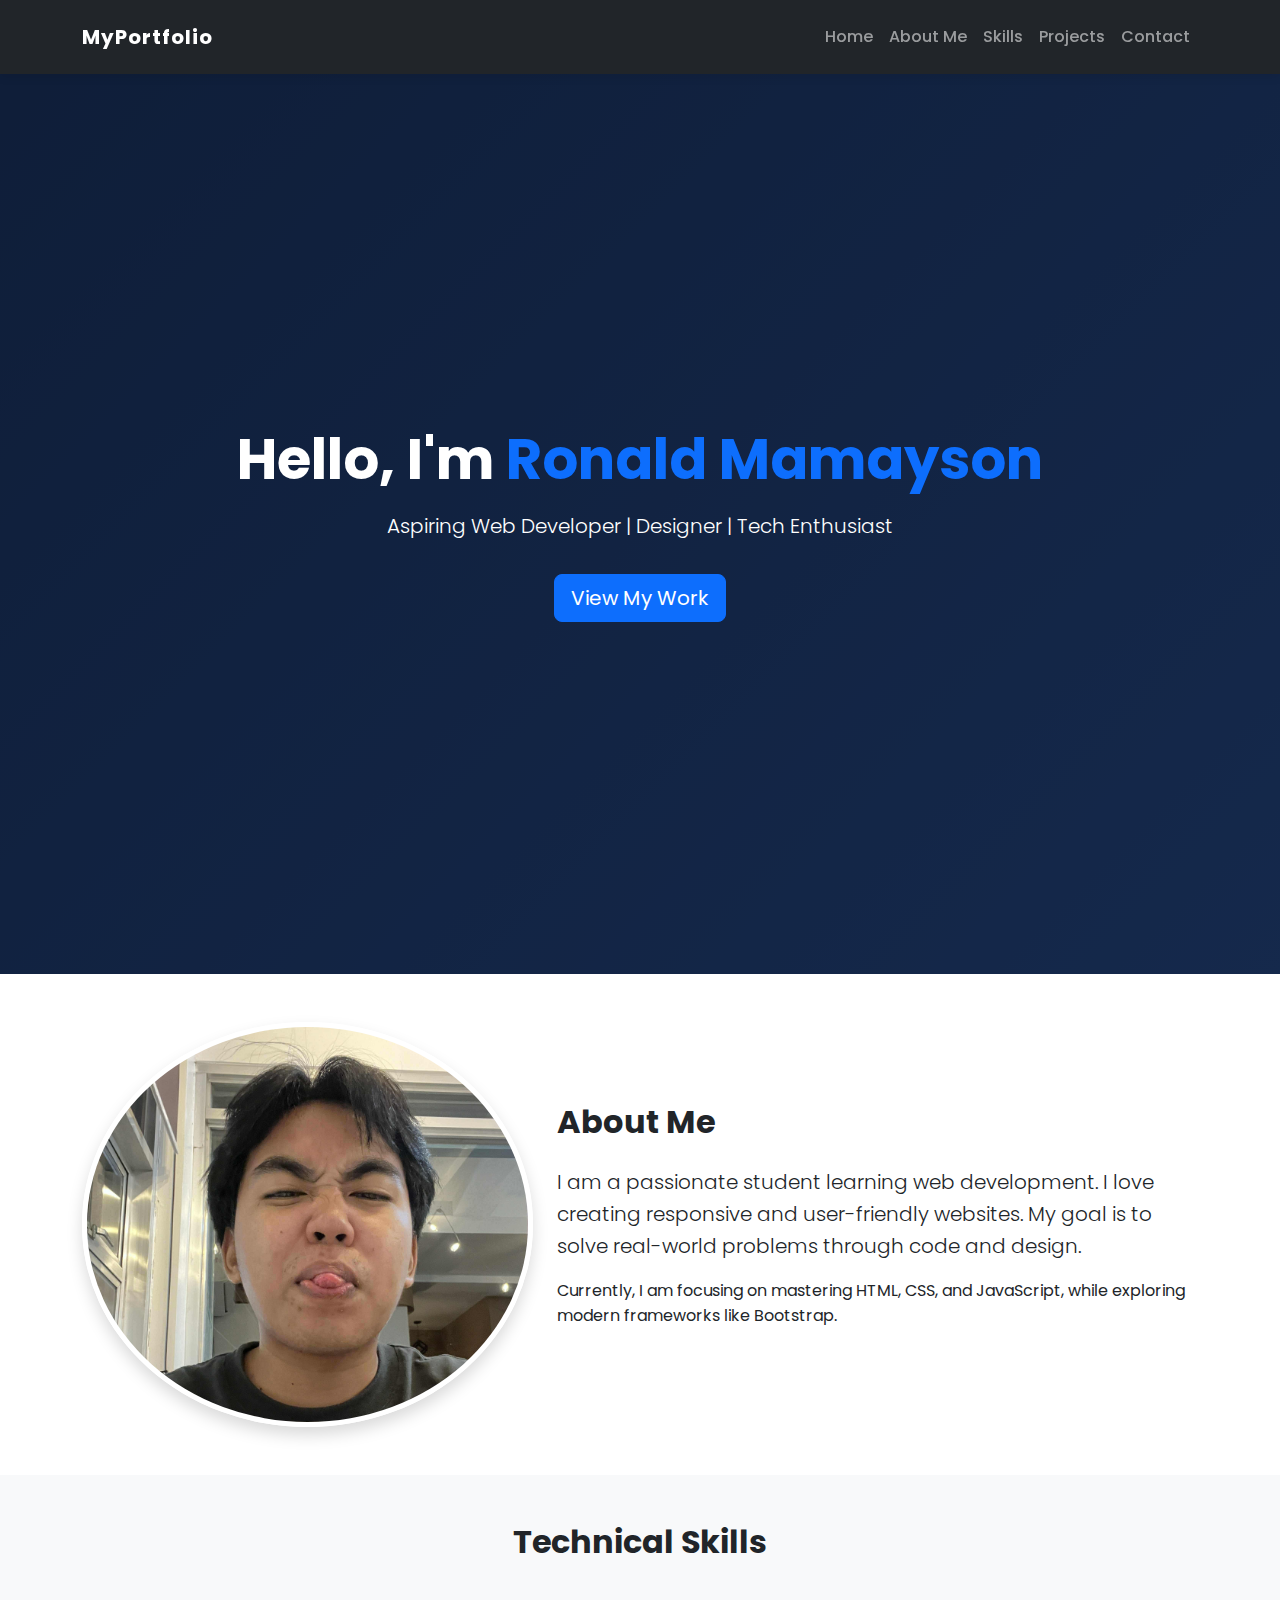
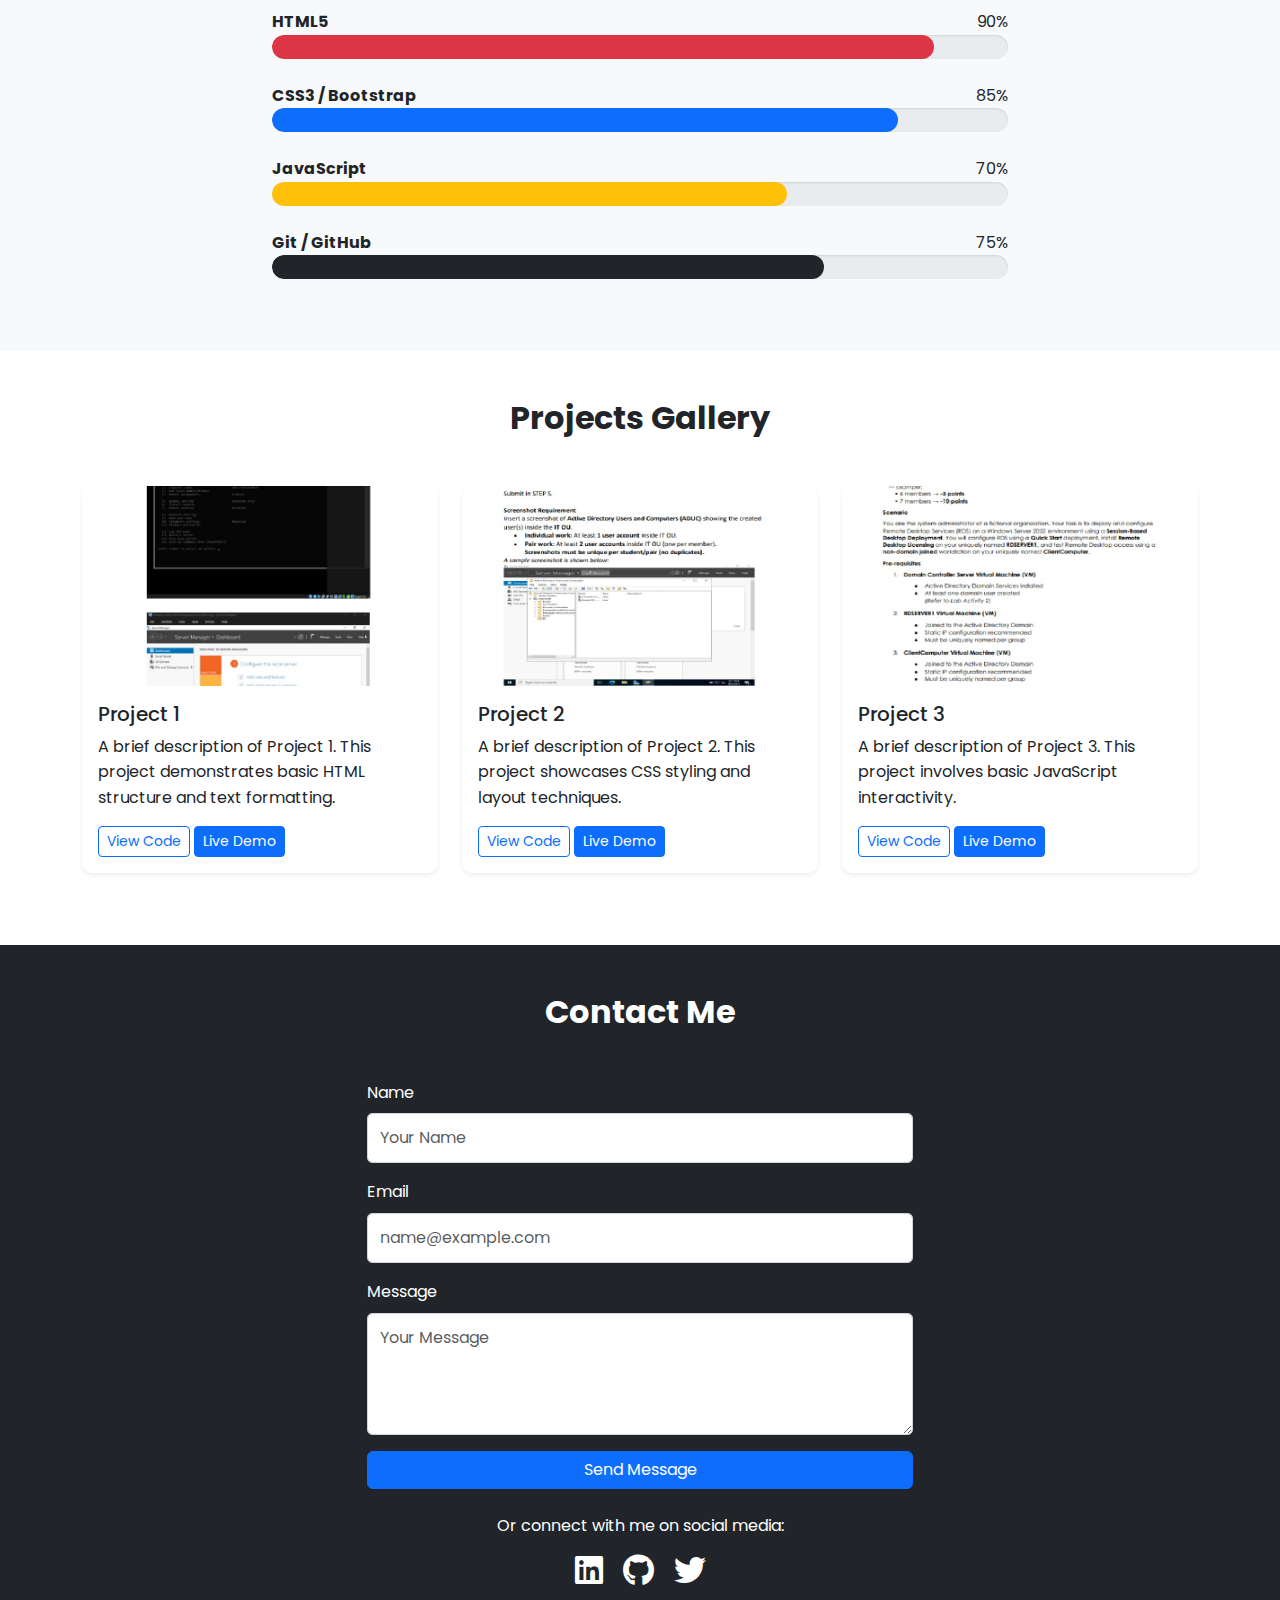
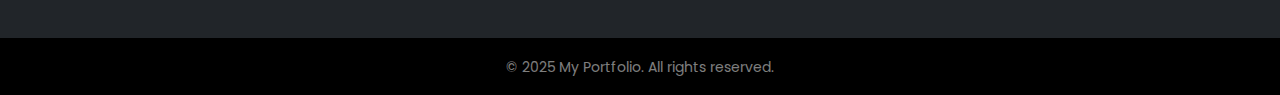
<file: index.html>
<!DOCTYPE html>
<html lang="en">
<head>
    <meta charset="UTF-8">
    <meta name="viewport" content="width=device-width, initial-scale=1.0">
    <title>My Personal Portfolio</title>
    <!-- Bootstrap 5 CSS -->
    <link href="https://cdn.jsdelivr.net/npm/bootstrap@5.3.0/dist/css/bootstrap.min.css" rel="stylesheet">
    <!-- FontAwesome for Icons -->
    <link rel="stylesheet" href="https://cdnjs.cloudflare.com/ajax/libs/font-awesome/6.0.0/css/all.min.css">
    <!-- Custom CSS -->
    <link rel="stylesheet" href="style.css">
</head>
<body>

    <!-- Navigation -->
    <nav class="navbar navbar-expand-lg navbar-dark bg-dark sticky-top">
        <div class="container">
            <a class="navbar-brand fw-bold" href="#">MyPortfolio</a>
            <button class="navbar-toggler" type="button" data-bs-toggle="collapse" data-bs-target="#navbarNav">
                <span class="navbar-toggler-icon"></span>
            </button>
            <div class="collapse navbar-collapse" id="navbarNav">
                <ul class="navbar-nav ms-auto">
                    <li class="nav-item"><a class="nav-link" href="#home">Home</a></li>
                    <li class="nav-item"><a class="nav-link" href="#about">About Me</a></li>
                    <li class="nav-item"><a class="nav-link" href="#skills">Skills</a></li>
                    <li class="nav-item"><a class="nav-link" href="#projects">Projects</a></li>
                    <li class="nav-item"><a class="nav-link" href="#contact">Contact</a></li>
                </ul>
            </div>
        </div>
    </nav>

    <!-- Hero Section -->
    <header id="home" class="hero-section d-flex align-items-center text-center text-white">
        <div class="container">
            <h1 class="display-3 fw-bold">Hello, I'm <span class="text-primary">Ronald Mamayson</span></h1>
            <p class="lead">Aspiring Web Developer | Designer | Tech Enthusiast</p>
            <a href="#projects" class="btn btn-primary btn-lg mt-3">View My Work</a>
        </div>
    </header>

    <!-- About Me Section -->
    <section id="about" class="py-5">
        <div class="container">
            <div class="row align-items-center">
                <div class="col-md-5 text-center">
                    <img src="images/americano.jpg" alt="Profile Photo" class="img-fluid rounded-circle shadow profile-img">
                </div>
                <div class="col-md-7">
                    <h2 class="fw-bold mb-4">About Me</h2>
                    <p class="lead">
                        I am a passionate student learning web development. I love creating responsive and user-friendly websites. 
                        My goal is to solve real-world problems through code and design.
                    </p>
                    <p>
                        Currently, I am focusing on mastering HTML, CSS, and JavaScript, while exploring modern frameworks like Bootstrap.
                    </p>
                </div>
            </div>
        </div>
    </section>

    <!-- Skills Section -->
    <section id="skills" class="py-5 bg-light">
        <div class="container">
            <h2 class="text-center fw-bold mb-5">Technical Skills</h2>
            <div class="row justify-content-center">
                <div class="col-md-8">
                    <div class="mb-4">
                        <div class="d-flex justify-content-between">
                            <span class="fw-bold">HTML5</span>
                            <span>90%</span>
                        </div>
                        <div class="progress">
                            <div class="progress-bar bg-danger" role="progressbar" style="width: 90%"></div>
                        </div>
                    </div>
                    <div class="mb-4">
                        <div class="d-flex justify-content-between">
                            <span class="fw-bold">CSS3 / Bootstrap</span>
                            <span>85%</span>
                        </div>
                        <div class="progress">
                            <div class="progress-bar bg-primary" role="progressbar" style="width: 85%"></div>
                        </div>
                    </div>
                    <div class="mb-4">
                        <div class="d-flex justify-content-between">
                            <span class="fw-bold">JavaScript</span>
                            <span>70%</span>
                        </div>
                        <div class="progress">
                            <div class="progress-bar bg-warning text-dark" role="progressbar" style="width: 70%"></div>
                        </div>
                    </div>
                    <div class="mb-4">
                        <div class="d-flex justify-content-between">
                            <span class="fw-bold">Git / GitHub</span>
                            <span>75%</span>
                        </div>
                        <div class="progress">
                            <div class="progress-bar bg-dark" role="progressbar" style="width: 75%"></div>
                        </div>
                    </div>
                </div>
            </div>
        </div>
    </section>

    <!-- Projects Gallery -->
    <section id="projects" class="py-5">
        <div class="container">
            <h2 class="text-center fw-bold mb-5">Projects Gallery</h2>
            <div class="row">
                <!-- Project 1 -->
                <div class="col-md-4 mb-4">
                    <div class="card h-100 shadow-sm">
                        <img src="images/Project 1.jpg" class="card-img-top" alt="Project 1">
                        <div class="card-body">
                            <h5 class="card-title">Project 1</h5>
                            <p class="card-text">A brief description of Project 1. This project demonstrates basic HTML structure and text formatting.</p>
                            <a href="#" class="btn btn-outline-primary btn-sm">View Code</a>
                            <a href="project1/index.html" class="btn btn-primary btn-sm">Live Demo</a>
                        </div>
                    </div>
                </div>
                <!-- Project 2 -->
                <div class="col-md-4 mb-4">
                    <div class="card h-100 shadow-sm">
                        <img src="images/Project 2.jpg" class="card-img-top" alt="Project 2">
                        <div class="card-body">
                            <h5 class="card-title">Project 2</h5>
                            <p class="card-text">A brief description of Project 2. This project showcases CSS styling and layout techniques.</p>
                            <a href="#" class="btn btn-outline-primary btn-sm">View Code</a>
                            <a href="project2/index.html" class="btn btn-primary btn-sm">Live Demo</a>
                        </div>
                    </div>
                </div>
                <!-- Project 3 -->
                <div class="col-md-4 mb-4">
                    <div class="card h-100 shadow-sm">
                        <img src="images/Project 3.jpg" class="card-img-top" alt="Project 3">
                        <div class="card-body">
                            <h5 class="card-title">Project 3</h5>
                            <p class="card-text">A brief description of Project 3. This project involves basic JavaScript interactivity.</p>
                            <a href="#" class="btn btn-outline-primary btn-sm">View Code</a>
                            <a href="project3/index.html" class="btn btn-primary btn-sm">Live Demo</a>
                        </div>
                    </div>
                </div>
            </div>
        </div>
    </section>

    <!-- Contact Section -->
    <section id="contact" class="py-5 bg-dark text-white">
        <div class="container">
            <h2 class="text-center fw-bold mb-5">Contact Me</h2>
            <div class="row justify-content-center">
                <div class="col-md-6">
                    <form action="https://formspree.io/f/your-form-id" method="POST">
                        <div class="mb-3">
                            <label for="name" class="form-label">Name</label>
                            <input type="text" class="form-control" id="name" placeholder="Your Name" required>
                        </div>
                        <div class="mb-3">
                            <label for="email" class="form-label">Email</label>
                            <input type="email" class="form-control" id="email" placeholder="name@example.com" required>
                        </div>
                        <div class="mb-3">
                            <label for="message" class="form-label">Message</label>
                            <textarea class="form-control" id="message" rows="4" placeholder="Your Message" required></textarea>
                        </div>
                        <button type="submit" class="btn btn-primary w-100">Send Message</button>
                    </form>
                    
                    <div class="mt-4 text-center">
                        <p>Or connect with me on social media:</p>
                        <a href="#" class="text-white me-3"><i class="fab fa-linkedin fa-2x"></i></a>
                        <a href="#" class="text-white me-3"><i class="fab fa-github fa-2x"></i></a>
                        <a href="#" class="text-white"><i class="fab fa-twitter fa-2x"></i></a>
                    </div>
                </div>
            </div>
        </div>
    </section>

    <!-- Footer -->
    <footer class="py-3 text-center bg-black text-white-50">
        <div class="container">
            <small>&copy; 2025 My Portfolio. All rights reserved.</small>
        </div>
    </footer>

    <!-- Bootstrap 5 JS Bundle -->
    <script src="https://cdn.jsdelivr.net/npm/bootstrap@5.3.0/dist/js/bootstrap.bundle.min.js"></script>
</body>
</html>
</file>
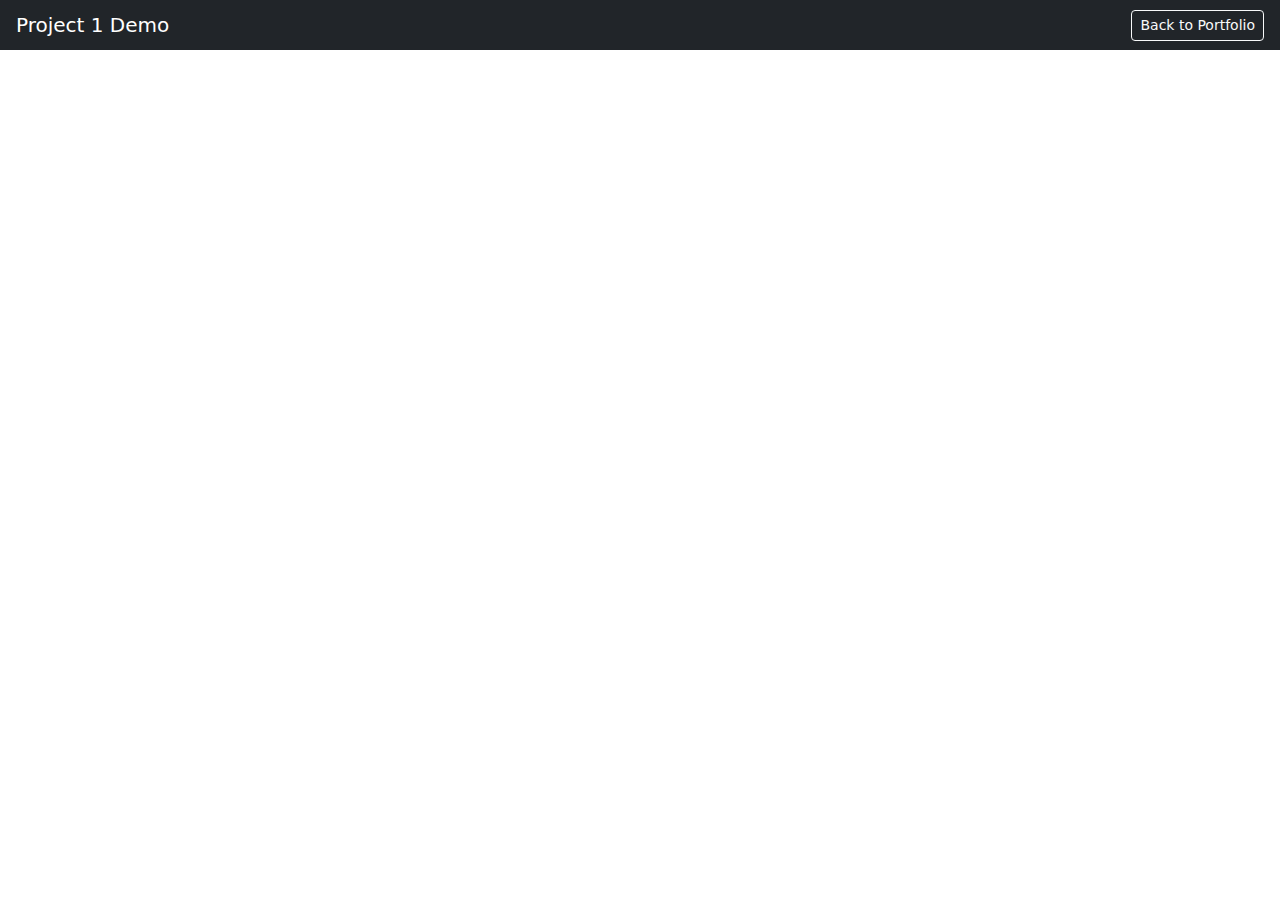
<file: project1/index.html>
<!DOCTYPE html>
<html lang="en">
<head>
    <meta charset="UTF-8">
    <meta name="viewport" content="width=device-width, initial-scale=1.0">
    <title>Project 1 - Demo</title>
    <link href="https://cdn.jsdelivr.net/npm/bootstrap@5.3.0/dist/css/bootstrap.min.css" rel="stylesheet">
    <style>
        body, html { height: 100%; margin: 0; display: flex; flex-direction: column; }
        .pdf-container { flex-grow: 1; width: 100%; height: 100%; }
        iframe { width: 100%; height: 100%; border: none; }
    </style>
</head>
<body>
    <nav class="navbar navbar-dark bg-dark px-3">
        <span class="navbar-brand mb-0 h1">Project 1 Demo</span>
        <a href="../index.html" class="btn btn-outline-light btn-sm">Back to Portfolio</a>
    </nav>
    <div class="pdf-container">
        <iframe src="project1_v2.pdf">
            <p>Your browser does not support PDFs. <a href="project1_v2.pdf">Download the PDF</a>.</p>
        </iframe>
    </div>
</body>
</html>
</file>
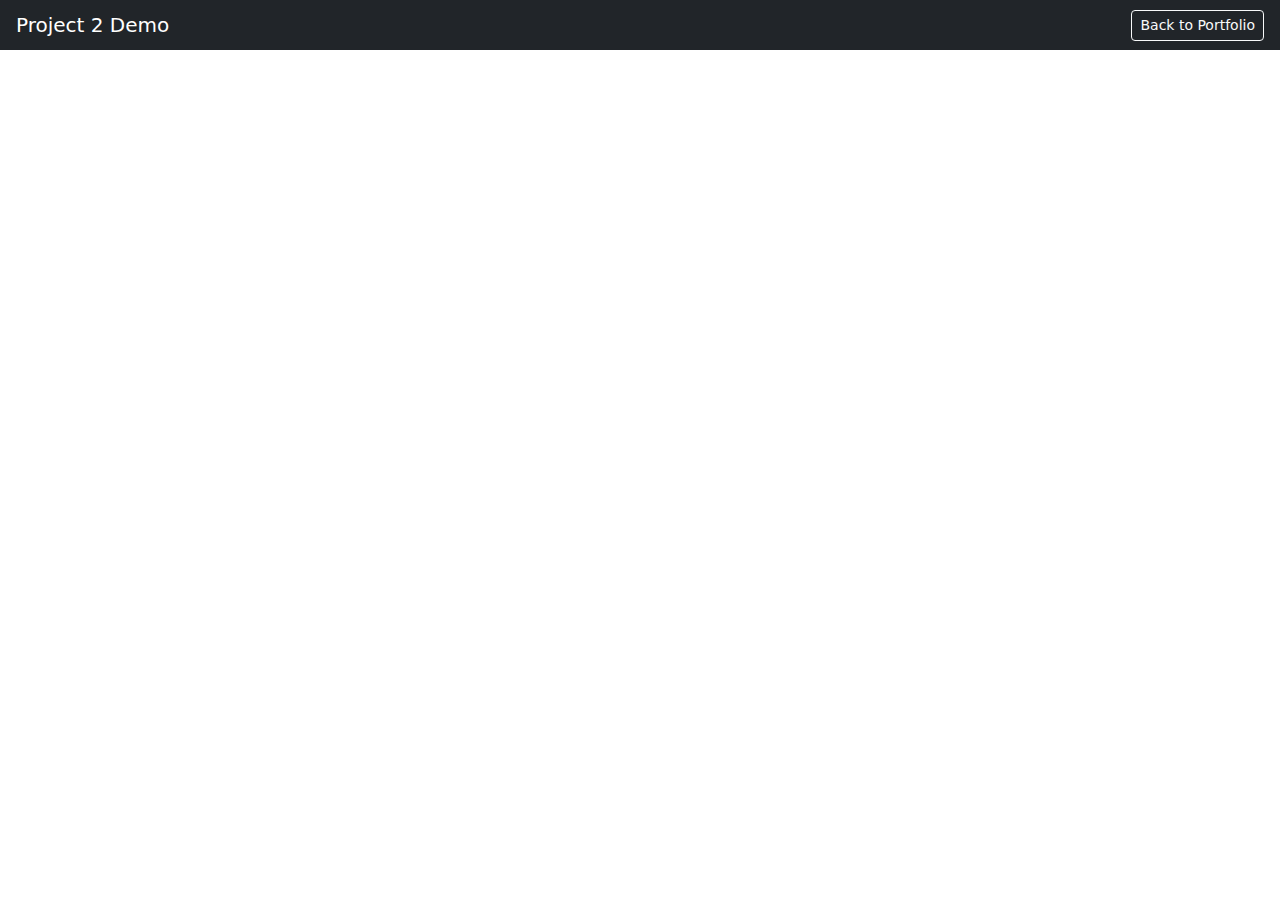
<file: project2/index.html>
<!DOCTYPE html>
<html lang="en">
<head>
    <meta charset="UTF-8">
    <meta name="viewport" content="width=device-width, initial-scale=1.0">
    <title>Project 2 - Demo</title>
    <link href="https://cdn.jsdelivr.net/npm/bootstrap@5.3.0/dist/css/bootstrap.min.css" rel="stylesheet">
    <style>
        body, html { height: 100%; margin: 0; display: flex; flex-direction: column; }
        .pdf-container { flex-grow: 1; width: 100%; height: 100%; }
        iframe { width: 100%; height: 100%; border: none; }
    </style>
</head>
<body>
    <nav class="navbar navbar-dark bg-dark px-3">
        <span class="navbar-brand mb-0 h1">Project 2 Demo</span>
        <a href="../../index.html" class="btn btn-outline-light btn-sm">Back to Portfolio</a>
    </nav>
    <div class="pdf-container">
        <iframe src="project2_v2.pdf">
            <p>Your browser does not support PDFs. <a href="project2_v2.pdf">Download the PDF</a>.</p>
        </iframe>
    </div>
</body>
</html>
</file>
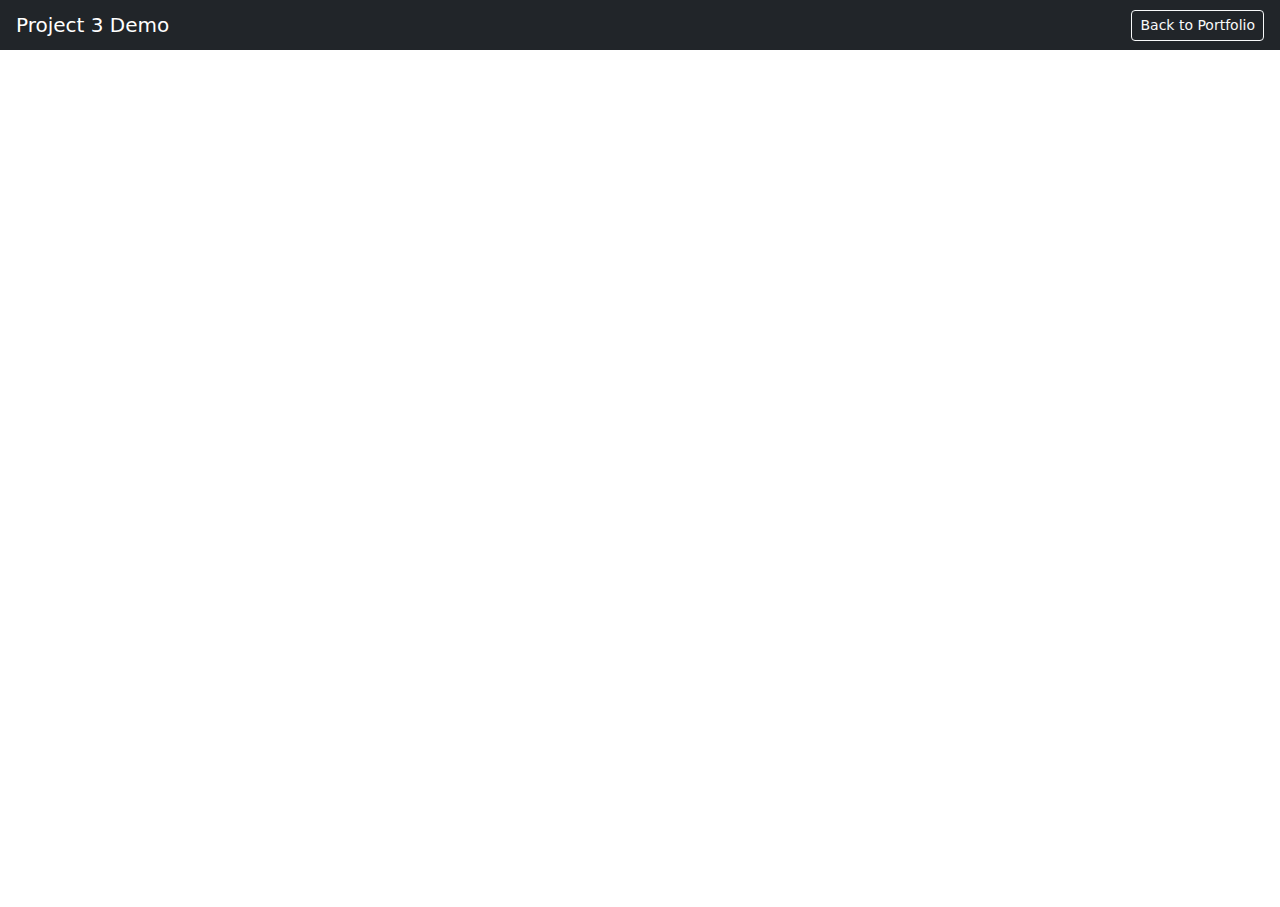
<file: project3/index.html>
<!DOCTYPE html>
<html lang="en">
<head>
    <meta charset="UTF-8">
    <meta name="viewport" content="width=device-width, initial-scale=1.0">
    <title>Project 3 - Demo</title>
    <link href="https://cdn.jsdelivr.net/npm/bootstrap@5.3.0/dist/css/bootstrap.min.css" rel="stylesheet">
    <style>
        body, html { height: 100%; margin: 0; display: flex; flex-direction: column; }
        .pdf-container { flex-grow: 1; width: 100%; height: 100%; }
        iframe { width: 100%; height: 100%; border: none; }
    </style>
</head>
<body>
    <nav class="navbar navbar-dark bg-dark px-3">
        <span class="navbar-brand mb-0 h1">Project 3 Demo</span>
        <a href="../../index.html" class="btn btn-outline-light btn-sm">Back to Portfolio</a>
    </nav>
    <div class="pdf-container">
        <iframe src="project3.pdf">
            <p>Your browser does not support PDFs. <a href="project3.pdf">Download the PDF</a>.</p>
        </iframe>
    </div>
</body>
</html>
</file>
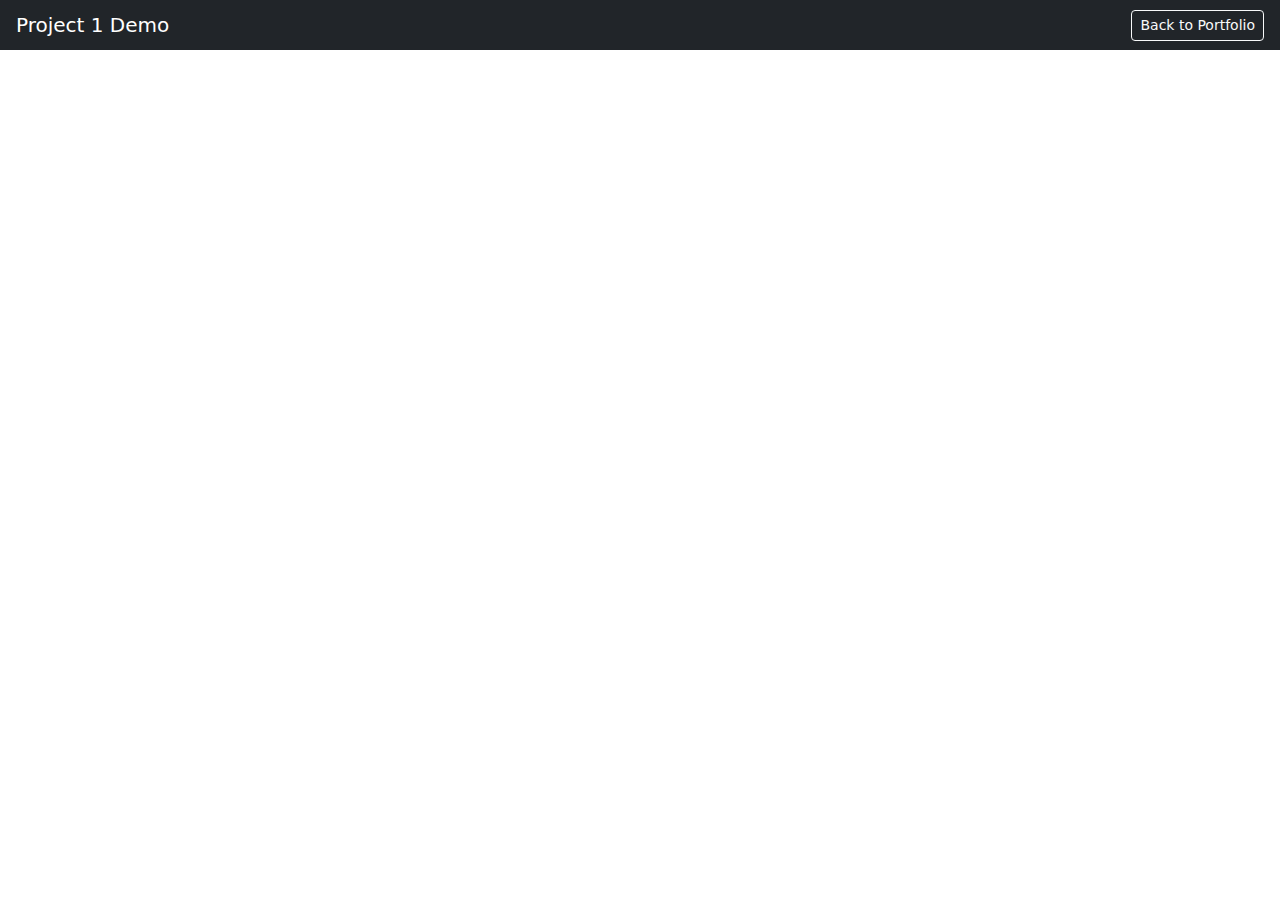
<file: portfolio/project1/index.html>
<!DOCTYPE html>
<html lang="en">
<head>
    <meta charset="UTF-8">
    <meta name="viewport" content="width=device-width, initial-scale=1.0">
    <title>Project 1 - Demo</title>
    <link href="https://cdn.jsdelivr.net/npm/bootstrap@5.3.0/dist/css/bootstrap.min.css" rel="stylesheet">
    <style>
        body, html { height: 100%; margin: 0; display: flex; flex-direction: column; }
        .pdf-container { flex-grow: 1; width: 100%; height: 100%; }
        iframe { width: 100%; height: 100%; border: none; }
    </style>
</head>
<body>
    <nav class="navbar navbar-dark bg-dark px-3">
        <span class="navbar-brand mb-0 h1">Project 1 Demo</span>
        <a href="../../index.html" class="btn btn-outline-light btn-sm">Back to Portfolio</a>
    </nav>
    <div class="pdf-container">
        <iframe src="project1_v2.pdf">
            <p>Your browser does not support PDFs. <a href="project1_v2.pdf">Download the PDF</a>.</p>
        </iframe>
    </div>
</body>
</html>
</file>
<file: style.css>
/* Import Google Font */
@import url('https://fonts.googleapis.com/css2?family=Poppins:wght@300;400;600;700&display=swap');

:root {
    --primary-color: #007bff;
    --secondary-color: #6c757d;
    --dark-bg: #212529;
    --light-bg: #f8f9fa;
    --hero-bg-gradient: linear-gradient(135deg, #1e3c72 0%, #2a5298 100%);
    --card-hover-shadow: 0 10px 20px rgba(0,0,0,0.2);
}

body {
    font-family: 'Poppins', sans-serif;
    line-height: 1.6;
}

/* Navbar Customization */
.navbar {
    box-shadow: 0 2px 10px rgba(0,0,0,0.1);
    padding: 1rem 0;
}

.navbar-brand {
    font-weight: 700;
    letter-spacing: 1px;
}

.nav-link {
    font-weight: 500;
    transition: color 0.3s ease;
}

.nav-link:hover {
    color: var(--primary-color) !important;
}

/* Hero Section Customization */
.hero-section {
    background: var(--hero-bg-gradient);
    height: 100vh;
    min-height: 600px;
    background-size: cover;
    background-position: center;
    position: relative;
}

.hero-section::before {
    content: '';
    position: absolute;
    top: 0;
    left: 0;
    width: 100%;
    height: 100%;
    background: rgba(0, 0, 0, 0.5); /* Overlay */
    z-index: 1;
}

.hero-section .container {
    position: relative;
    z-index: 2;
}

.hero-section h1 {
    font-size: 3.5rem;
    margin-bottom: 1rem;
}

/* About Me Section */
.profile-img {
    border: 5px solid white;
    transition: transform 0.3s ease;
}

.profile-img:hover {
    transform: scale(1.05);
}

/* Skills Section */
.progress {
    height: 1.5rem;
    border-radius: 1rem;
    background-color: #e9ecef;
    box-shadow: inset 0 1px 2px rgba(0,0,0,0.1);
}

.progress-bar {
    border-radius: 1rem;
    transition: width 1s ease-in-out;
}

/* Project Cards Customization */
.card {
    border: none;
    border-radius: 10px;
    transition: transform 0.3s ease, box-shadow 0.3s ease;
    overflow: hidden;
}

.card:hover {
    transform: translateY(-10px);
    box-shadow: var(--card-hover-shadow) !important;
}

.card-img-top {
    height: 200px;
    object-fit: cover;
    transition: transform 0.5s ease;
}

.card:hover .card-img-top {
    transform: scale(1.1);
}

.card-body {
    background: white;
    z-index: 1;
    position: relative;
}

/* Contact Section */
#contact {
    background-color: var(--dark-bg);
}

.form-control {
    border-radius: 5px;
    padding: 0.75rem;
    border: 1px solid #ced4da;
}

.form-control:focus {
    box-shadow: 0 0 0 0.25rem rgba(0, 123, 255, 0.25);
    border-color: var(--primary-color);
}

/* Footer */
footer {
    background-color: #000;
}

/* Media Queries for Responsiveness */
@media (max-width: 768px) {
    .hero-section h1 {
        font-size: 2.5rem;
    }
    
    .navbar-collapse {
        background-color: rgba(33, 37, 41, 0.95);
        padding: 1rem;
        border-radius: 0 0 10px 10px;
    }
}
</file>
